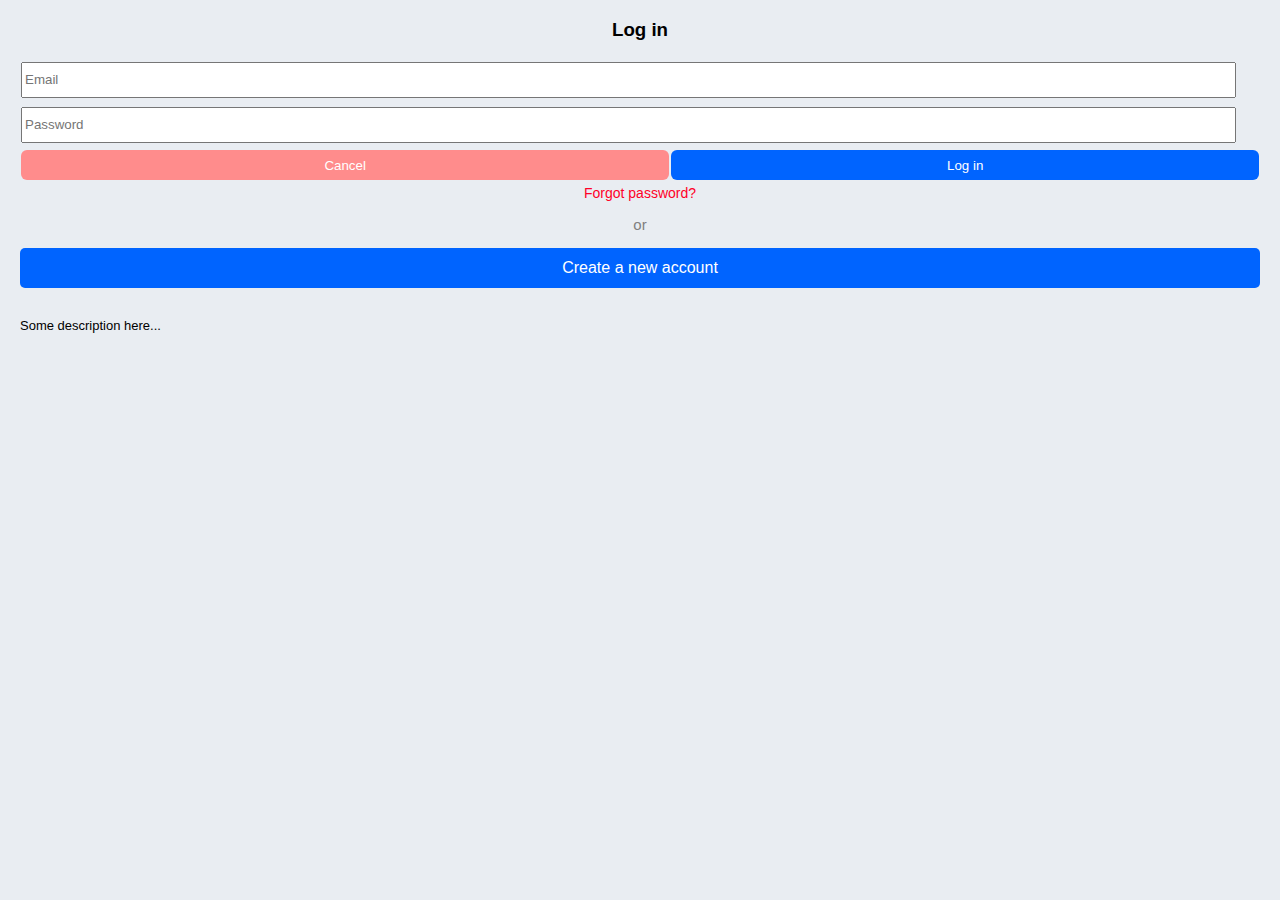
<file: templates/login_page.html>
<!DOCTYPE html>
<html>
<head>
	<title> Debt listing App - Login page </title>
	<meta charset="UTF-8">
	<meta name="description" content="Log in to see all of your creditors debts all in one place">
	<meta name="viewport" content="width=device-width, initial-scale=1.0"/>
	<meta name="author" content="Jake Anthony Lanon and Janna Reyn Mitra">
	
</head>
<style>
	body {
		font-family: Arial;
		padding-left: 20px;
		padding-right: 20px;
		color: black;
		background: rgba(182, 195, 212, 0.3);
		margin: 0;
	}
	.form_textfield {
		display: block;
		width: 97.5%;
		line-height: 30px;
		margin-top: 2px;
		margin-bottom: 5px;
	}
	.form_btn {
		width: 100%;
		height: 30px;
		border: none;
		border-radius: 6px;
		color: white;
		margin-bottom: 4px;
	}
	.red {
		background: rgb(255,140,140);
	}
	.lightblue {
		background: rgb(0,100,255);
	}
	table {
		border-collapse: collapse;
	}
	.forgot_pass {
		text-decoration: none;
		color: rgb(255,0,40);
		font-size: 14px;
		display: block;
	}
	.sign_up {
		text-decoration: none;
		display: block;
		background: rgb(0,100,255);
		line-height: 40px;
		color: white;
		border-radius: 5px;
		text-align: center;
	}
	.description {
		margin-top: 30px;
		font-size: 13px;
	}
</style>
<body>
	<h3 align="center"> Log in</h3>
	<form action="/" method="Post">
		<table width="100%">
			<tr>
				<td><input type="text" name="email" class="form_textfield" placeholder="Email" autocomplete="Off" required> </input> </td>
			</tr>
			<tr>
				<td> <input type="password" name="password" class="form_textfield" placeholder="Password" autocomplete="Off" required> </input> </td>
			</tr>
			<tr>
				<table width="100%" >
					<tr>
						<td> <input class="form_btn red" type="button" name="cancel" value="Cancel" onclick="window.location.href='http://127.0.0.1:5000/';"> </input> </td>
						<td> <input class="form_btn lightblue" type="button" name="login" value="Log in"> </input> </td>
					</tr>
				</table>
			</tr>
		</table>
		<a href="#" class="forgot_pass" align="center" > Forgot password? </a>
		<p align="center" style="font-size: 15px; color: grey;"> or </p>
		<a href="{{ url_for('signup_page') }}" class="sign_up" > Create a new account</a>
	</form>
	<p class="description"> Some description here...</p> 
</body>
</html>
</file>
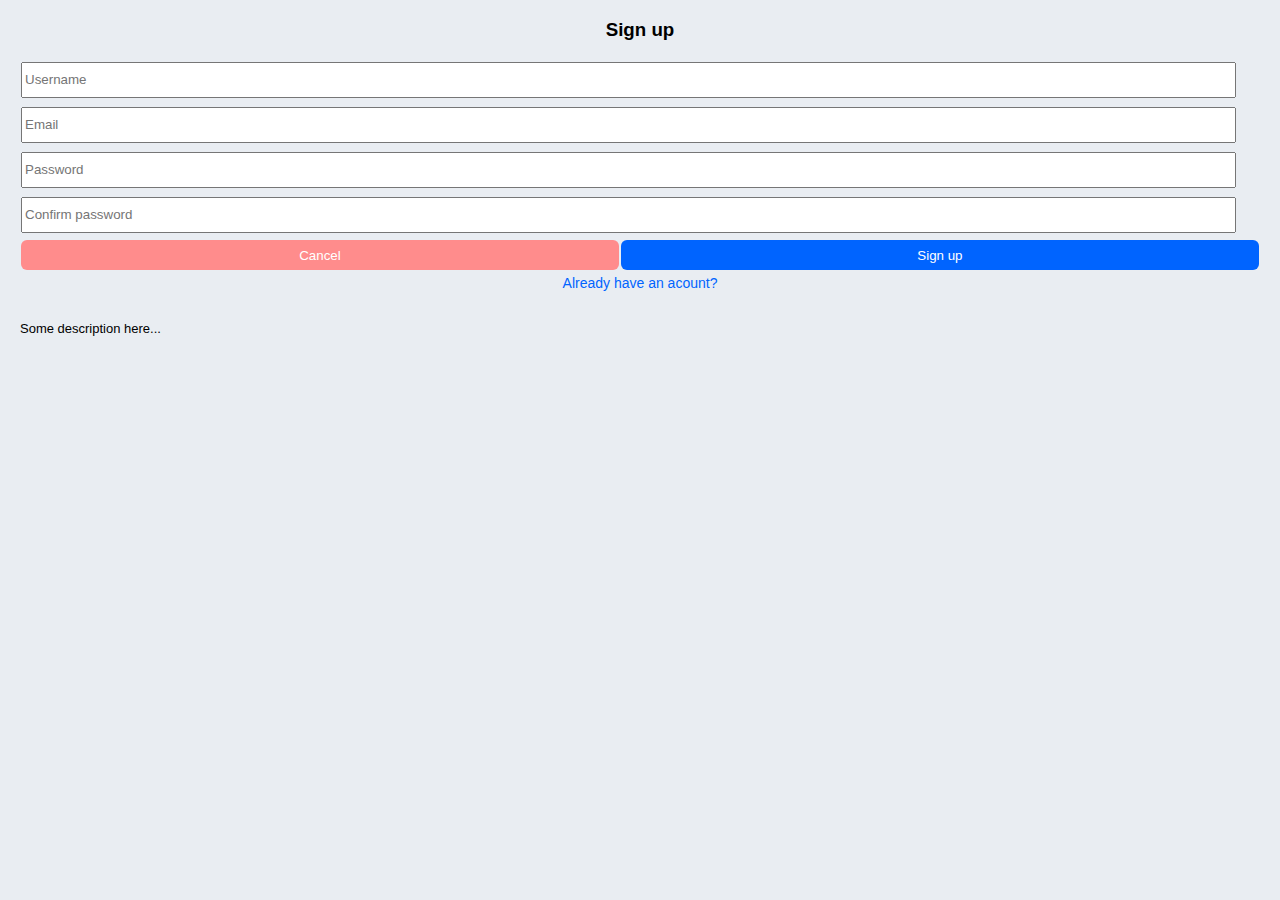
<file: templates/signup_page.html>
<!DOCTYPE html>
<html>
<head>
	<title> Debt listing App - Sign up page </title>
	<meta charset="UTF-8">
	<meta name="description" content="Log in to see all of your creditors debts all in one place">
	<meta name="viewport" content="width=device-width, initial-scale=1.0"/>
	<meta name="author" content="Jake Anthony Lanon and Janna Reyn Mitra">
	
</head>
<style>
	body {
		font-family: Arial;
		padding-left: 20px;
		padding-right: 20px;
		color: black;
		background: rgba(182, 195, 212, 0.3);
		margin: 0;
	}
	.form_textfield {
		display: block;
		width: 97.5%;
		line-height: 30px;
		margin-top: 2px;
		margin-bottom: 5px;
	}
	.form_btn {
		width: 100%;
		height: 30px;
		border: none;
		border-radius: 6px;
		color: white;
		margin-bottom: 4px;
	}
	.red {
		background: rgb(255,140,140);
	}
	.lightblue {
		background: rgb(0,100,255);
	}
	table {
		border-collapse: collapse;
	}
	.have_an_acc {
		text-decoration: none;
		color: rgb(0,100,255);
		font-size: 14px;
		display: block;
	}
	.sign_up {
		text-decoration: none;
		display: block;
		background: rgb(0,100,255);
		line-height: 40px;
		color: white;
		border-radius: 5px;
		text-align: center;
	}
	.description {
		margin-top: 30px;
		font-size: 13px;
	}
</style>
<body>
	<h3 align="center"> Sign up</h3>
	<form action="/" method="Post">
		<table width="100%">
			<tr>
				<td><input type="text" name="username" class="form_textfield" placeholder="Username" autocomplete="Off" required> </input> </td>
			</tr>
			<tr>
				<td><input type="text" name="email" class="form_textfield" placeholder="Email" autocomplete="Off" required> </input> </td>
			</tr>
			<tr>
				<td> <input type="password" name="password" class="form_textfield" placeholder="Password" autocomplete="Off" required> </input> </td>
			</tr>
			<tr>
				<td> <input type="password" name="confirm_password" class="form_textfield" placeholder="Confirm password" autocomplete="Off" required> </input> </td>
			</tr>
			<tr>
				<table width="100%" >
					<tr>
						<td> <input class="form_btn red" type="button" name="cancel" value="Cancel" onclick="window.location.href='http://127.0.0.1:5000/';"> </input> </td>
						<td> <input class="form_btn lightblue" type="button" name="signup" value="Sign up"> </input> </td>
					</tr>
				</table>
			</tr>
		</table>
		<a href=" {{ url_for('login_page') }} " class="have_an_acc" align="center" > Already have an acount? </a>
	</form>
	<p class="description"> Some description here...</p> 
</body>
</html>
</file>
